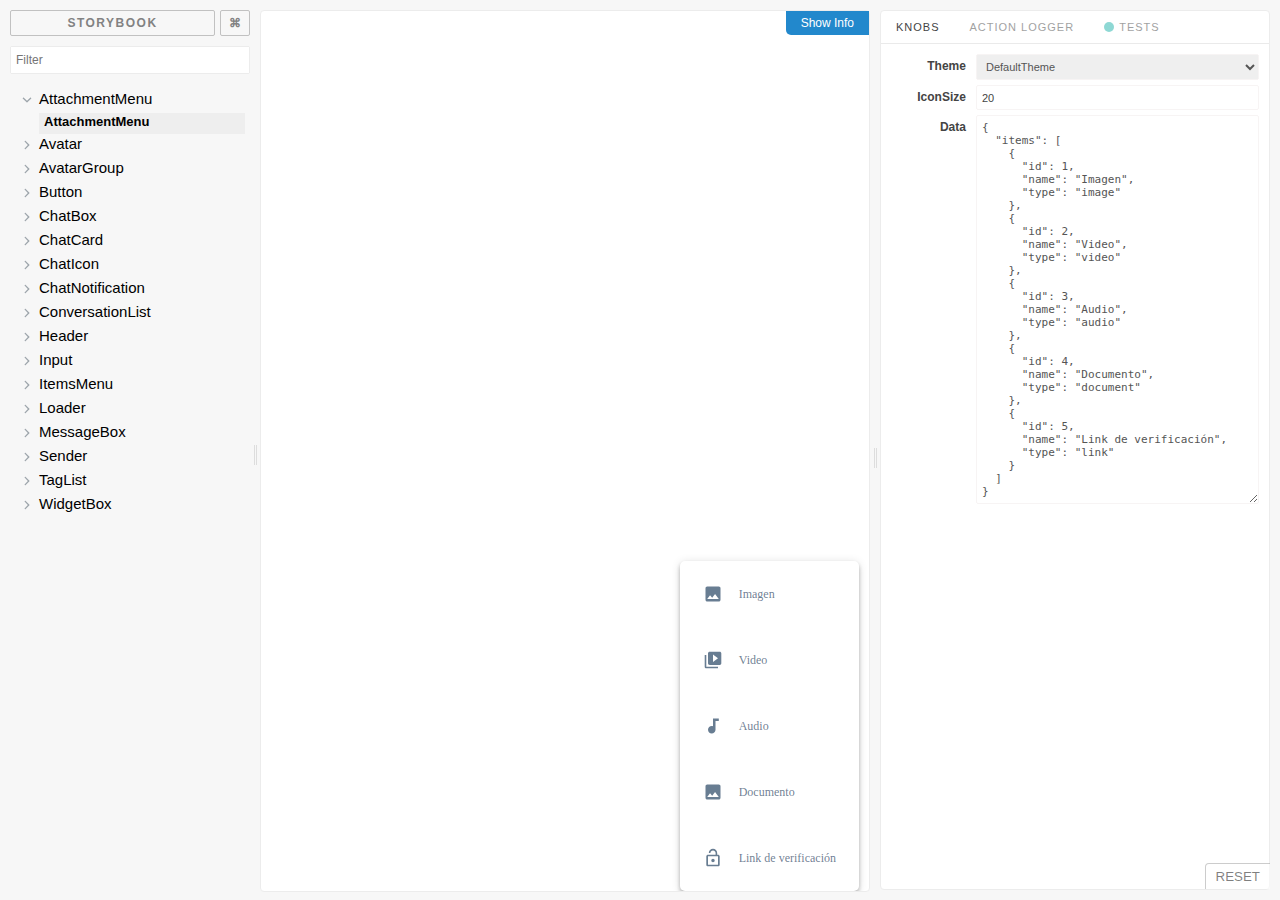
<file: docs/storybook/index.html>
<!DOCTYPE html>
<html lang="en">
<head>
    <meta charset="utf-8">
    <meta name="viewport" content="width=device-width, initial-scale=1">
    <meta name="storybook-version" content="4.0.0-alpha.4">
    <meta content="IE=edge" http-equiv="X-UA-Compatible" />
    <title>Storybook</title>
    

</head>
<body style="margin: 0;">
    <div id="root"></div>
<script type="text/javascript" src="static/runtime~manager.e92fd76fc0e1ef205464.bundle.js"></script><script type="text/javascript" src="static/manager.a90ea95054a99b784e02.bundle.js"></script></body>
</html>
</file>
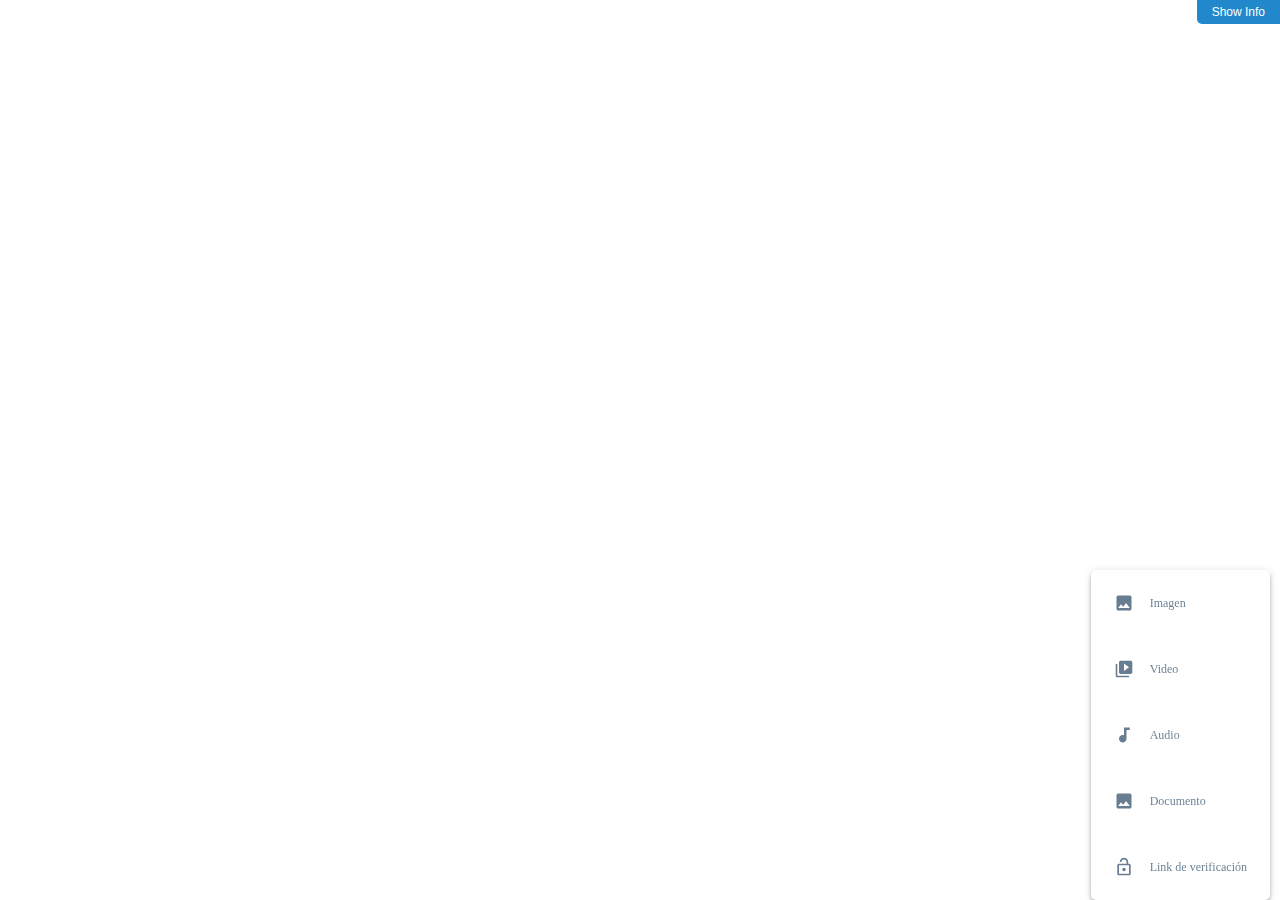
<file: docs/storybook/iframe.html>
<!DOCTYPE html>
<html>
<head>
    <meta charset="utf-8">
    <meta name="viewport" content="width=device-width, initial-scale=1">
    <meta content="IE=edge" http-equiv="X-UA-Compatible" />
    <base target="_parent">
    <title>Storybook</title>
    
    <style>
        :not(.sb-show-main) > .sb-main,
        :not(.sb-show-nopreview) > .sb-nopreview,
        :not(.sb-show-errordisplay) > .sb-errordisplay {
            display: none;
        }


        .sb-wrapper {
            position: fixed;
            top: 0;
            bottom: 0;
            left: 0;
            right: 0;
            padding: 20px;
            font-family: -apple-system, ".SFNSText-Regular", "San Francisco", Roboto, "Segoe UI", "Helvetica Neue", "Lucida Grande", sans-serif;
            -webkit-font-smoothing: antialiased;
        }

        .sb-heading {
            font-size: 20px;
            font-weight: 600;
            letter-spacing: 0.2px;
            margin: 10px 0;
        }


        .sb-nopreview {
            display: flex;
            align-content: center;
            justify-content: center;
        }

        .sb-nopreview_main {
            margin: auto;
            padding: 30px;
            border-radius: 10px;
            background: rgba(0,0,0,0.03);
        }

        .sb-nopreview_heading {
            text-align: center;
        }


        .sb-errordisplay {
            background-color: rgb(187, 49, 49);
            color: #FFF;
        }

        .sb-errordisplay_code {
            font-size: 14px;
            width: 100vw;
            overflow: auto;
        }
    </style>
</head>
<body class="sb-show-main">
    <div id="root" class="sb-main"></div>

    <div class="sb-nopreview sb-wrapper">
        <div class="sb-nopreview_main">
            <h1 class="sb-nopreview_heading sb-heading">No Preview</h1>
            <p>Sorry, but you either have no stories or none are selected somehow.</p>
            <ul>
                <li>Please check the storybook config.</li>
                <li>Try reloading the page.</li>
            </ul>
        </div>
    </div>

    <div class="sb-errordisplay sb-wrapper">
        <div id="error-message" class="sb-heading"></div>
        <pre class="sb-errordisplay_code">
            <code id="error-stack"></code>
        </pre>
    </div>
<script type="text/javascript" src="static/runtime~preview.3d1c6dcf72bd957deb27.bundle.js"></script><script type="text/javascript" src="static/vendors~preview.8f0041c9887272d0077a.bundle.js"></script><script type="text/javascript" src="static/preview.1d7e1a50624586218848.bundle.js"></script></body>
</html>
</file>
